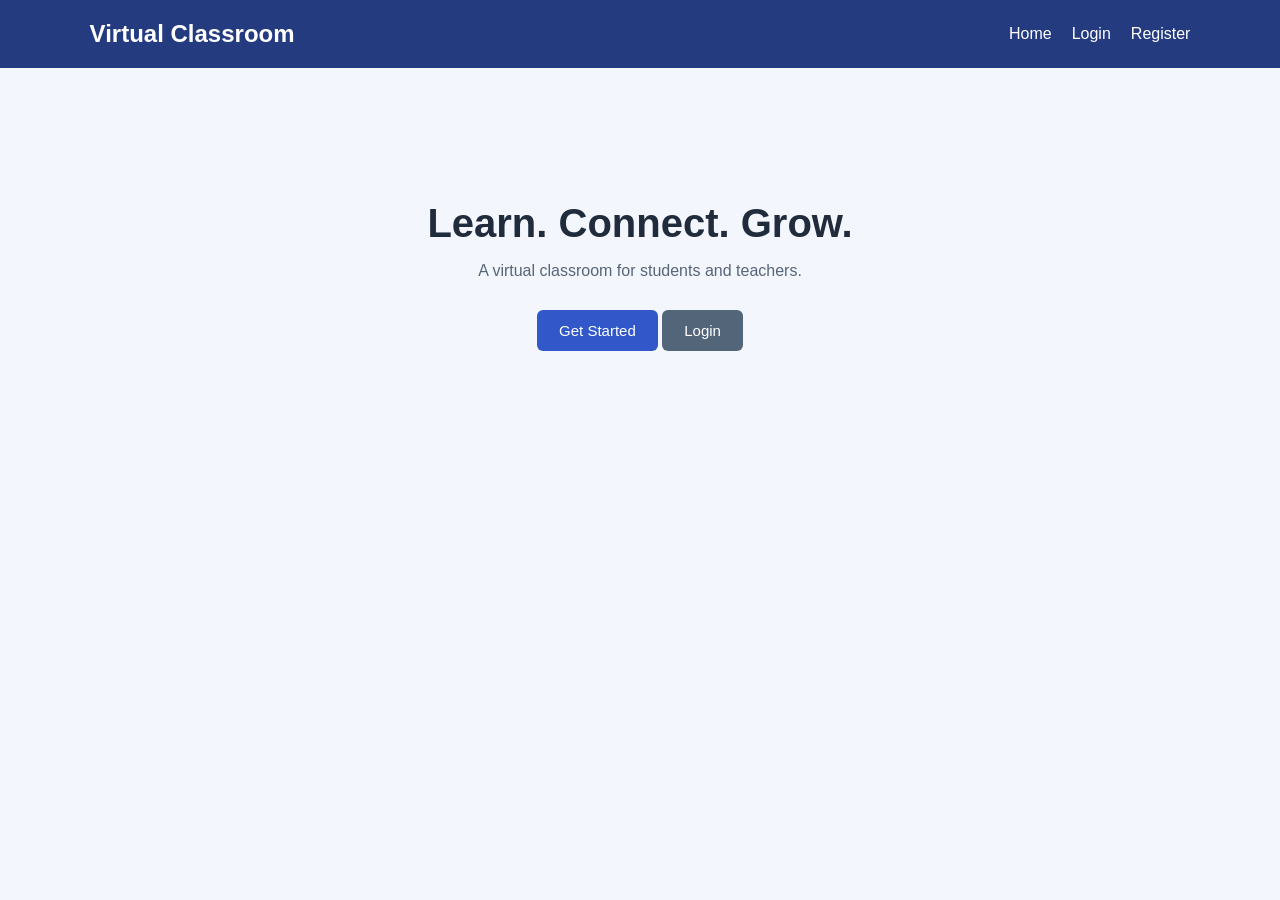
<file: index.html>
<!DOCTYPE html>
<html lang="en">
<head>
    <meta charset="UTF-8">
    <meta name="viewport" content="width=device-width, initial-scale=1.0">
    <title>Virtual Classroom Platform</title>
    <link rel="stylesheet" href="style.css">
</head>
<body>
    <header>
        <h1>Virtual Classroom</h1>
        <nav>
            <a href="index.html">Home</a>
            <a href="login.html">Login</a>
            <a href="register.html">Register</a>
        </nav>
    </header>

    <main class="hero">
        <h2>Learn. Connect. Grow.</h2>
        <p>A virtual classroom for students and teachers.</p>
        <a class="btn" href="register.html">Get Started</a>
        <a class="btn secondary" href="login.html">Login</a>
    </main>
</body>
</html>
</file>
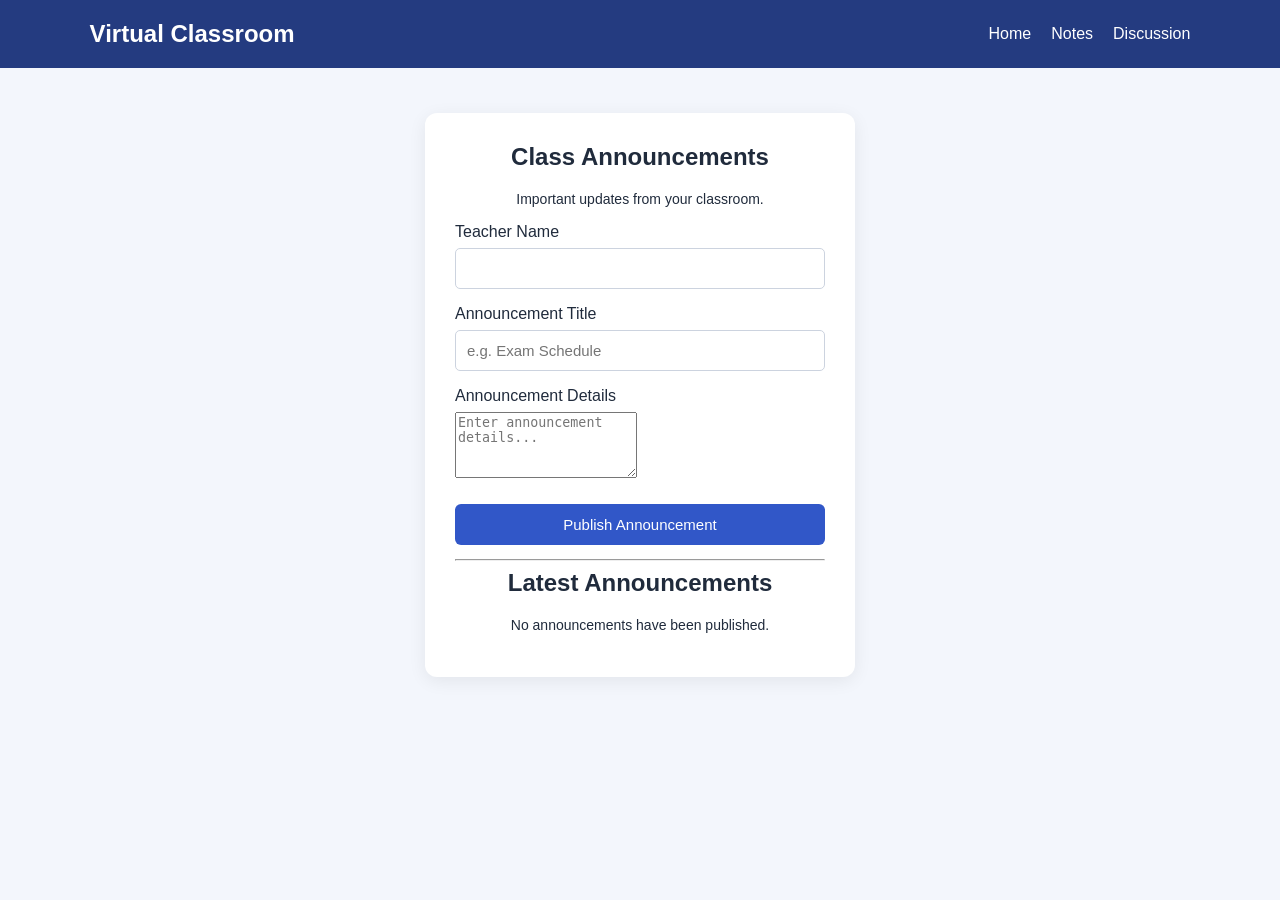
<file: announcements.html>
<!DOCTYPE html>
<html lang="en">
<head>
    <meta charset="UTF-8">
    <meta name="viewport" content="width=device-width, initial-scale=1.0">
    <title>Class Announcements - Virtual Classroom</title>
    <link rel="stylesheet" href="style.css">
</head>
<body>
    <header>
        <h1>Virtual Classroom</h1>
        <nav>
            <a href="index.html">Home</a>
            <a href="upload-notes.html">Notes</a>
            <a href="discussion.html">Discussion</a>
        </nav>
    </header>

    <main class="form-container">
        <h2>Class Announcements</h2>
        <p>Important updates from your classroom.</p>

        <form id="announcementForm">
            <label for="teacher">Teacher Name</label>
            <input id="teacher" type="text" required>

            <label for="title">Announcement Title</label>
            <input id="title" type="text"
                   placeholder="e.g. Exam Schedule" required>

            <label for="content">Announcement Details</label>
            <textarea id="content" rows="4"
                      placeholder="Enter announcement details..."
                      required></textarea>

            <button type="submit">Publish Announcement</button>
            <p id="message" role="status"></p>
        </form>

        <hr>
        <h2>Latest Announcements</h2>
        <div id="announcementList" aria-live="polite"></div>
    </main>

    <script>
        const form = document.getElementById("announcementForm");
        const announcementList =
            document.getElementById("announcementList");

        function getAnnouncements() {
            try {
                return JSON.parse(
                    localStorage.getItem("classAnnouncements") || "[]"
                );
            } catch {
                return [];
            }
        }

        function displayAnnouncements() {
            announcementList.replaceChildren();

            const announcements = getAnnouncements();

            if (announcements.length === 0) {
                const empty = document.createElement("p");
                empty.textContent = "No announcements have been published.";
                announcementList.appendChild(empty);
                return;
            }

            announcements.slice().reverse().forEach(function(item) {
                const card = document.createElement("section");
                card.style.border = "1px solid #ccd3df";
                card.style.padding = "15px";
                card.style.marginTop = "15px";
                card.style.borderRadius = "8px";

                const heading = document.createElement("h3");
                heading.textContent = item.title;

                const content = document.createElement("p");
                content.textContent = item.content;

                const teacher = document.createElement("p");
                teacher.textContent = "Posted by: " + item.teacher;

                const date = document.createElement("small");
                date.textContent = "Published: " + item.date;

                card.append(heading, content, teacher, date);
                announcementList.appendChild(card);
            });
        }

        form.addEventListener("submit", function(event) {
            event.preventDefault();

            const announcements = getAnnouncements();

            announcements.push({
                id: Date.now(),
                teacher: document.getElementById("teacher").value.trim(),
                title: document.getElementById("title").value.trim(),
                content: document.getElementById("content").value.trim(),
                date: new Date().toLocaleString()
            });

            try {
                localStorage.setItem(
                    "classAnnouncements",
                    JSON.stringify(announcements)
                );

                document.getElementById("message").textContent =
                    "Announcement published successfully!";

                form.reset();
                displayAnnouncements();
            } catch {
                document.getElementById("message").textContent =
                    "Unable to save announcement. Storage may be full.";
            }
        });

        displayAnnouncements();
    </script>
</body>
</html>
</file>
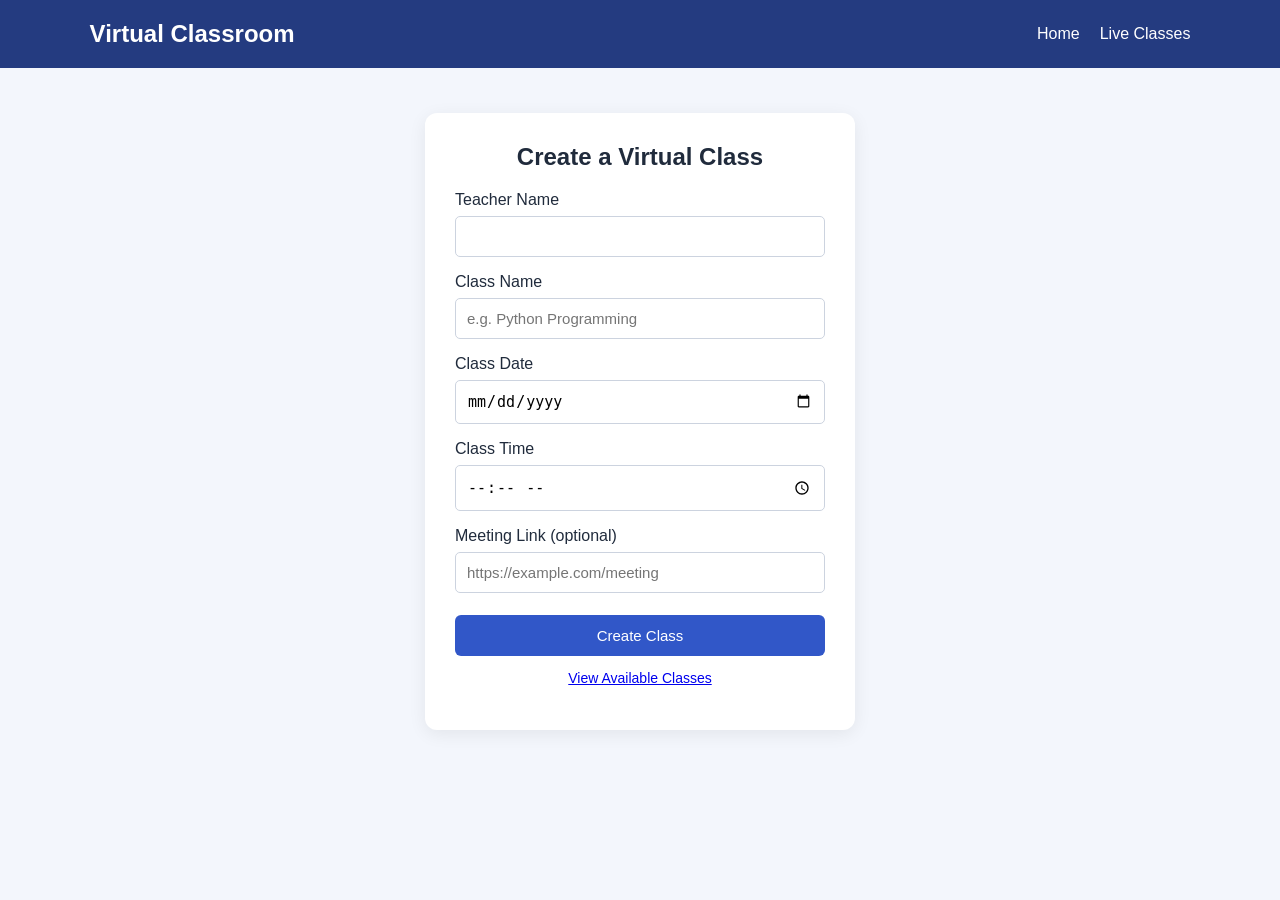
<file: create-class.html>
<!DOCTYPE html>
<html lang="en">
<head>
    <meta charset="UTF-8">
    <meta name="viewport" content="width=device-width, initial-scale=1.0">
    <title>Create Virtual Class</title>
    <link rel="stylesheet" href="style.css">
</head>
<body>
    <header>
        <h1>Virtual Classroom</h1>
        <nav>
            <a href="index.html">Home</a>
            <a href="live-class.html">Live Classes</a>
        </nav>
    </header>

    <main class="form-container">
        <h2>Create a Virtual Class</h2>

        <form id="classForm">
            <label for="teacher">Teacher Name</label>
            <input id="teacher" type="text" required>

            <label for="className">Class Name</label>
            <input id="className" type="text"
                   placeholder="e.g. Python Programming" required>

            <label for="date">Class Date</label>
            <input id="date" type="date" required>

            <label for="time">Class Time</label>
            <input id="time" type="time" required>

            <label for="meetingLink">Meeting Link (optional)</label>
            <input id="meetingLink" type="url"
                   placeholder="https://example.com/meeting">

            <button type="submit">Create Class</button>
            <p id="message"></p>
        </form>

        <p><a href="live-class.html">View Available Classes</a></p>
    </main>

    <script>
        const form = document.getElementById("classForm");

        form.addEventListener("submit", function(event) {
            event.preventDefault();

            const classroom = {
                id: Date.now(),
                teacher: document.getElementById("teacher").value.trim(),
                name: document.getElementById("className").value.trim(),
                date: document.getElementById("date").value,
                time: document.getElementById("time").value,
                link: document.getElementById("meetingLink").value.trim()
            };

            const classes = JSON.parse(
                localStorage.getItem("virtualClasses") || "[]"
            );

            classes.push(classroom);
            localStorage.setItem("virtualClasses", JSON.stringify(classes));

            document.getElementById("message").textContent =
                "Class created successfully!";

            form.reset();
        });
    </script>
</body>
</html>
</file>
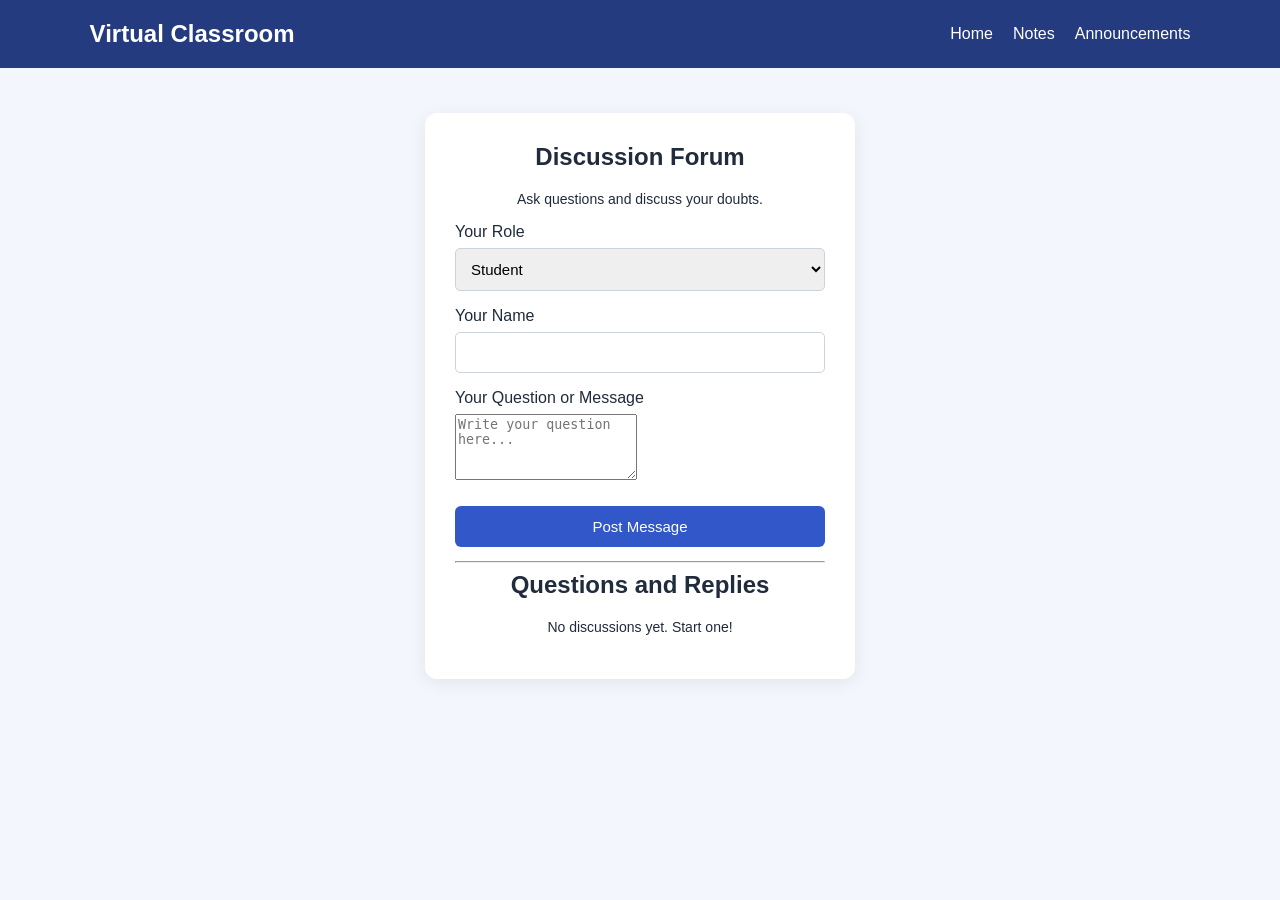
<file: discussion.html>
<!DOCTYPE html>
<html lang="en">
<head>
    <meta charset="UTF-8">
    <meta name="viewport" content="width=device-width, initial-scale=1.0">
    <title>Discussion Forum - Virtual Classroom</title>
    <link rel="stylesheet" href="style.css">
</head>
<body>
    <header>
        <h1>Virtual Classroom</h1>
        <nav>
            <a href="index.html">Home</a>
            <a href="upload-notes.html">Notes</a>
            <a href="announcements.html">Announcements</a>
        </nav>
    </header>

    <main class="form-container">
        <h2>Discussion Forum</h2>
        <p>Ask questions and discuss your doubts.</p>

        <form id="questionForm">
            <label for="role">Your Role</label>
            <select id="role" required>
                <option value="student">Student</option>
                <option value="teacher">Teacher</option>
            </select>

            <label for="author">Your Name</label>
            <input id="author" type="text" required>

            <label for="question">Your Question or Message</label>
            <textarea id="question" rows="4"
                      placeholder="Write your question here..."
                      required></textarea>

            <button type="submit">Post Message</button>
            <p id="message" role="status"></p>
        </form>

        <hr>
        <h2>Questions and Replies</h2>
        <div id="discussionList" aria-live="polite"></div>
    </main>

    <script>
        const questionForm = document.getElementById("questionForm");
        const discussionList = document.getElementById("discussionList");

        function getPosts() {
            try {
                return JSON.parse(
                    localStorage.getItem("classroomDiscussions") || "[]"
                );
            } catch {
                return [];
            }
        }

        function savePosts(posts) {
            localStorage.setItem(
                "classroomDiscussions",
                JSON.stringify(posts)
            );
        }

        questionForm.addEventListener("submit", function(event) {
            event.preventDefault();

            const posts = getPosts();

            posts.push({
                id: Date.now(),
                role: document.getElementById("role").value,
                author: document.getElementById("author").value.trim(),
                text: document.getElementById("question").value.trim(),
                replies: []
            });

            try {
                savePosts(posts);
                document.getElementById("message").textContent =
                    "Message posted successfully!";
                questionForm.reset();
                displayPosts();
            } catch {
                document.getElementById("message").textContent =
                    "Unable to save the message. Browser storage may be full.";
            }
        });

        function displayPosts() {
            discussionList.replaceChildren();
            const posts = getPosts();

            if (posts.length === 0) {
                const empty = document.createElement("p");
                empty.textContent = "No discussions yet. Start one!";
                discussionList.appendChild(empty);
                return;
            }

            posts.forEach(function(post) {
                const card = document.createElement("section");
                card.style.border = "1px solid #ccd3df";
                card.style.padding = "15px";
                card.style.marginTop = "15px";
                card.style.borderRadius = "8px";

                const heading = document.createElement("h3");
                heading.textContent =
                    post.author + " (" + post.role + ")";

                const text = document.createElement("p");
                text.textContent = post.text;

                card.append(heading, text);

                (post.replies || []).forEach(function(reply) {
                    const replyBox = document.createElement("p");
                    replyBox.textContent =
                        "Reply from " + reply.author + ": " + reply.text;
                    replyBox.style.marginLeft = "15px";
                    card.appendChild(replyBox);
                });

                const replyForm = document.createElement("form");

                const replyInput = document.createElement("input");
                replyInput.type = "text";
                replyInput.placeholder = "Write a reply...";
                replyInput.required = true;
                replyInput.setAttribute("aria-label", "Reply message");

                const nameInput = document.createElement("input");
                nameInput.type = "text";
                nameInput.placeholder = "Your name";
                nameInput.required = true;
                nameInput.setAttribute("aria-label", "Your name");

                const roleSelect = document.createElement("select");
                roleSelect.setAttribute("aria-label", "Replying as");

                [
                    ["teacher", "Teacher"],
                    ["student", "Student"]
                ].forEach(function(optionData) {
                    const option = document.createElement("option");
                    option.value = optionData[0];
                    option.textContent = optionData[1];
                    roleSelect.appendChild(option);
                });

                const replyButton = document.createElement("button");
                replyButton.type = "submit";
                replyButton.textContent = "Reply";

                replyForm.append(nameInput, roleSelect, replyInput, replyButton);

                replyForm.addEventListener("submit", function(event) {
                    event.preventDefault();

                    const currentPosts = getPosts();
                    const currentPost = currentPosts.find(
                        item => item.id === post.id
                    );

                    if (!currentPost) return;

                    currentPost.replies = currentPost.replies || [];
                    currentPost.replies.push({
                        author: nameInput.value.trim(),
                        role: roleSelect.value,
                        text: replyInput.value.trim()
                    });

                    try {
                        savePosts(currentPosts);
                        displayPosts();
                    } catch {
                        alert("Unable to save reply. Storage may be full.");
                    }
                });

                card.appendChild(replyForm);
                discussionList.appendChild(card);
            });
        }

        displayPosts();
    </script>
</body>
</html>
</file>
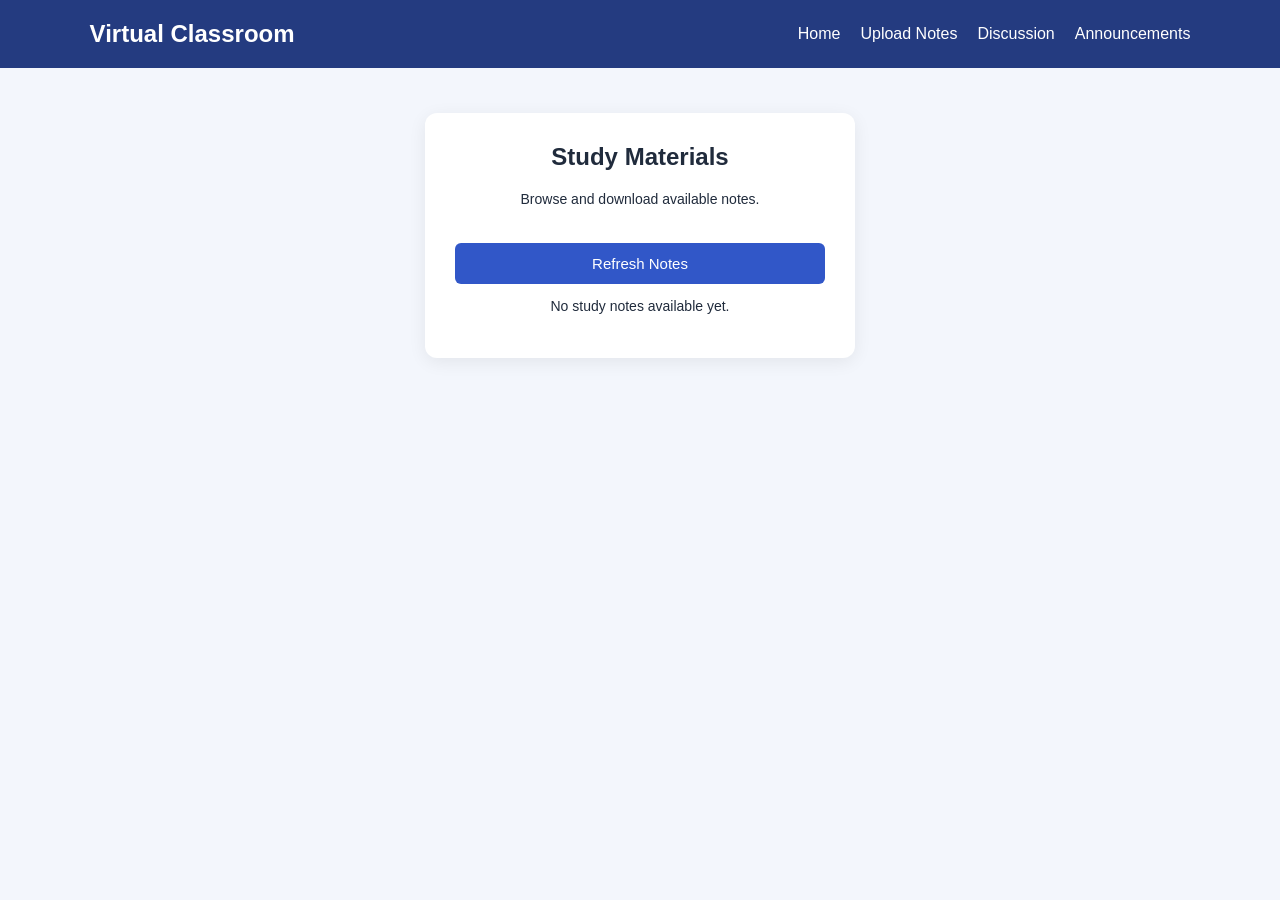
<file: download-notes.html>
<!DOCTYPE html>
<html lang="en">
<head>
    <meta charset="UTF-8">
    <meta name="viewport" content="width=device-width, initial-scale=1.0">
    <title>Download Notes - Virtual Classroom</title>
    <link rel="stylesheet" href="style.css">
</head>
<body>
    <header>
        <h1>Virtual Classroom</h1>
        <nav>
            <a href="index.html">Home</a>
            <a href="upload-notes.html">Upload Notes</a>
            <a href="discussion.html">Discussion</a>
            <a href="announcements.html">Announcements</a>
        </nav>
    </header>

    <main class="form-container">
        <h2>Study Materials</h2>
        <p>Browse and download available notes.</p>

        <button type="button" id="refreshButton">Refresh Notes</button>
        <div id="notesList" aria-live="polite"></div>
    </main>

    <script>
        const notesList = document.getElementById("notesList");

        function displayNotes() {
            notesList.replaceChildren();

            let notes;

            try {
                notes = JSON.parse(
                    localStorage.getItem("classroomNotes") || "[]"
                );
            } catch {
                notes = [];
            }

            if (notes.length === 0) {
                const empty = document.createElement("p");
                empty.textContent = "No study notes available yet.";
                notesList.appendChild(empty);
                return;
            }

            notes.forEach(function(note) {
                const card = document.createElement("section");
                card.style.border = "1px solid #ccd3df";
                card.style.padding = "15px";
                card.style.marginTop = "15px";
                card.style.borderRadius = "8px";

                const heading = document.createElement("h3");
                heading.textContent = note.title;

                const subject = document.createElement("p");
                subject.textContent = "Subject: " + note.subject;

                const fileName = document.createElement("p");
                fileName.textContent = "File: " + note.fileName;

                const download = document.createElement("a");
                download.href = note.fileData;
                download.download = note.fileName;
                download.textContent = "Download Notes";
                download.className = "btn";

                card.append(heading, subject, fileName, download);
                notesList.appendChild(card);
            });
        }

        document.getElementById("refreshButton")
            .addEventListener("click", displayNotes);

        displayNotes();
    </script>
</body>
</html>
</file>
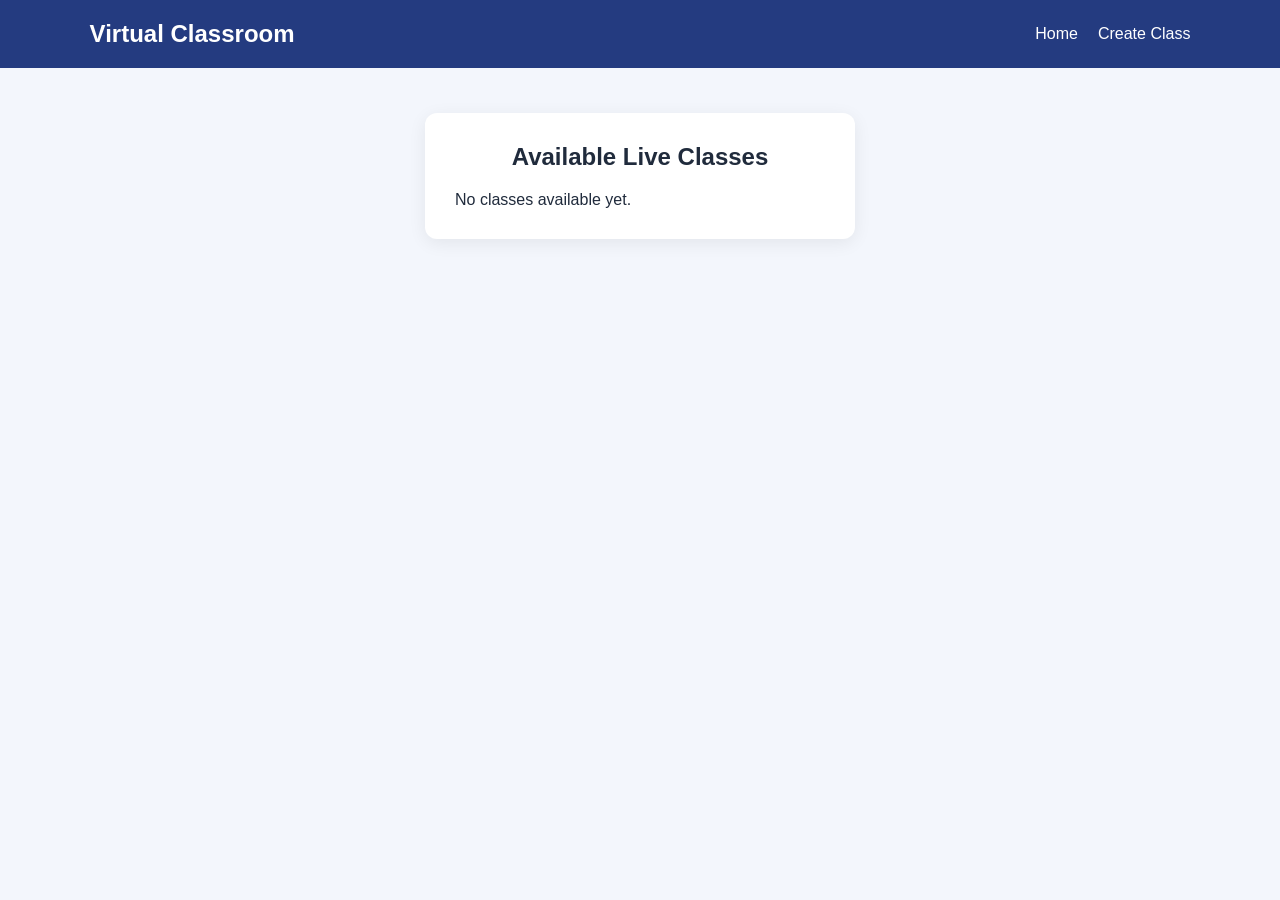
<file: live-class.html>
<!DOCTYPE html>
<html lang="en">
<head>
    <meta charset="UTF-8">
    <meta name="viewport" content="width=device-width, initial-scale=1.0">
    <title>Available Live Classes</title>
    <link rel="stylesheet" href="style.css">
</head>
<body>
    <header>
        <h1>Virtual Classroom</h1>
        <nav>
            <a href="index.html">Home</a>
            <a href="create-class.html">Create Class</a>
        </nav>
    </header>

    <main class="form-container">
        <h2>Available Live Classes</h2>
        <div id="classList"></div>
    </main>

    <script>
        function displayClasses() {
            const container = document.getElementById("classList");
            const classes = JSON.parse(
                localStorage.getItem("virtualClasses") || "[]"
            );

            container.replaceChildren();

            if (classes.length === 0) {
                container.textContent = "No classes available yet.";
                return;
            }

            classes.forEach(function(classroom) {
                const card = document.createElement("section");
                card.style.border = "1px solid #ccd3df";
                card.style.padding = "15px";
                card.style.marginBottom = "15px";
                card.style.borderRadius = "8px";

                const title = document.createElement("h3");
                title.textContent = classroom.name;

                const teacher = document.createElement("p");
                teacher.textContent = "Teacher: " + classroom.teacher;

                const dateTime = document.createElement("p");
                dateTime.textContent =
                    "Date: " + classroom.date +
                    " | Time: " + classroom.time;

                card.append(title, teacher, dateTime);

                if (classroom.link) {
                    const join = document.createElement("a");
                    join.href = classroom.link;
                    join.target = "_blank";
                    join.rel = "noopener noreferrer";
                    join.textContent = "Join Class";
                    join.className = "btn";
                    card.appendChild(join);
                } else {
                    const note = document.createElement("p");
                    note.textContent =
                        "No meeting link has been added yet.";
                    card.appendChild(note);
                }

                container.appendChild(card);
            });
        }

        displayClasses();
    </script>
</body>
</html>
</file>
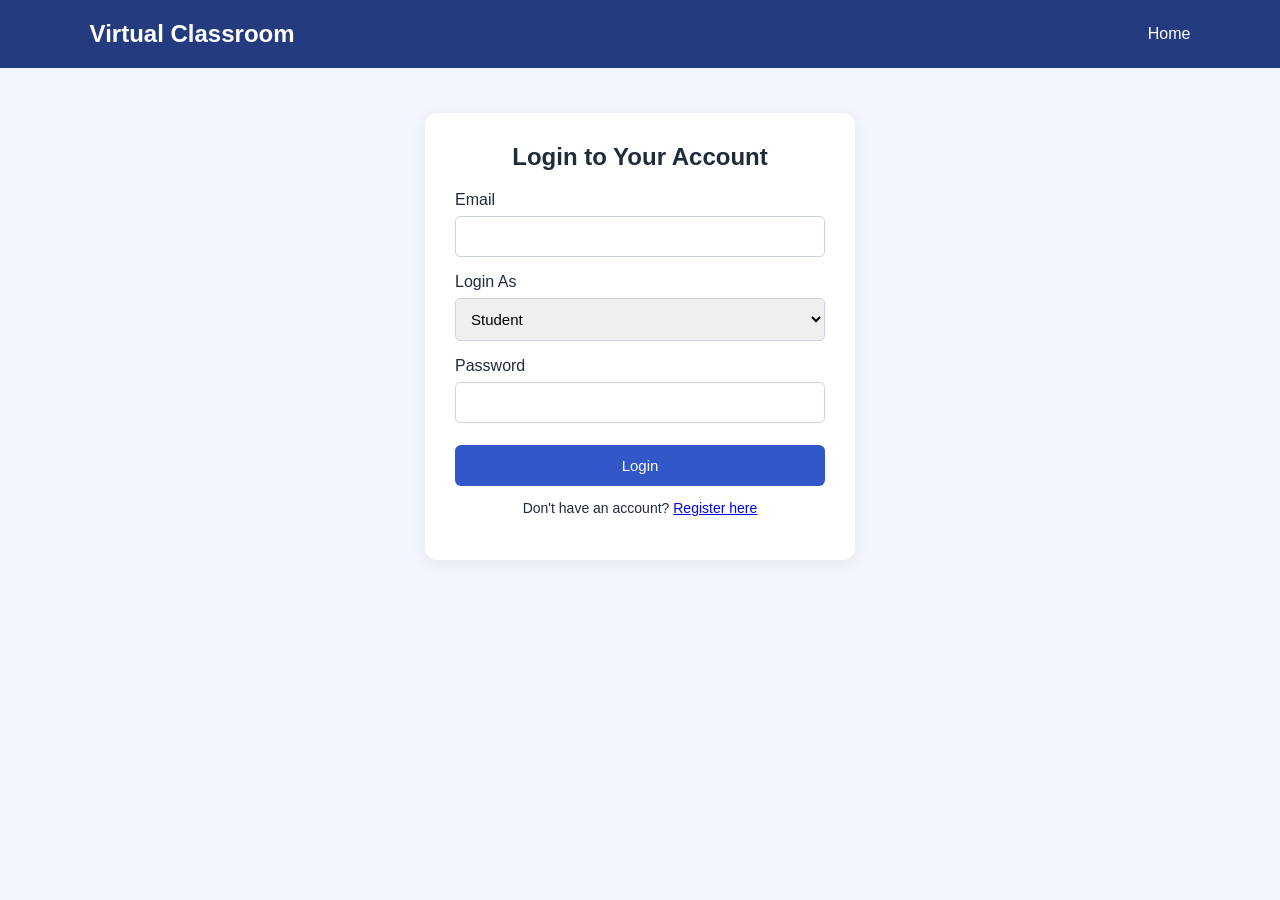
<file: login.html>
<!DOCTYPE html>
<html lang="en">
<head>
    <meta charset="UTF-8">
    <meta name="viewport" content="width=device-width, initial-scale=1.0">
    <title>Login - Virtual Classroom</title>
    <link rel="stylesheet" href="style.css">
</head>
<body>
    <header>
        <h1>Virtual Classroom</h1>
        <nav><a href="index.html">Home</a></nav>
    </header>

    <main class="form-container">
        <h2>Login to Your Account</h2>

        <form id="loginForm">
            <label for="email">Email</label>
            <input id="email" type="email" required>

            <label for="role">Login As</label>
            <select id="role" required>
                <option value="student">Student</option>
                <option value="teacher">Teacher</option>
            </select>

            <label for="password">Password</label>
            <input id="password" type="password" required>

            <button type="submit">Login</button>
            <p id="message"></p>
        </form>

        <p>Don't have an account? <a href="register.html">Register here</a></p>
    </main>

    <script>
        document.getElementById("loginForm")
            .addEventListener("submit", function(event) {
                event.preventDefault();

                document.getElementById("message").textContent =
                    "Login form submitted (demo only). Authentication is not implemented.";
            });
    </script>
</body>
</html>
</file>
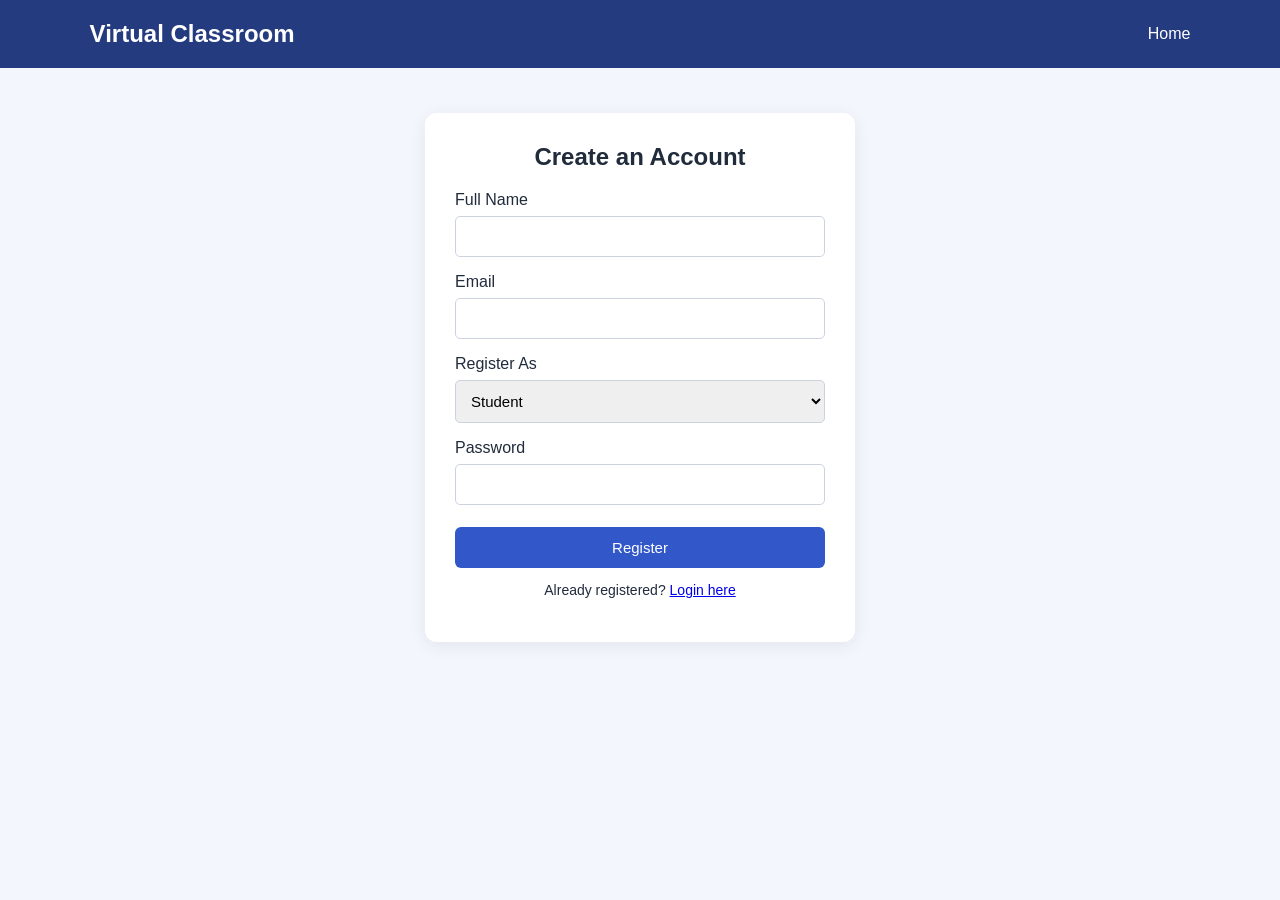
<file: register.html>
<!DOCTYPE html>
<html lang="en">
<head>
    <meta charset="UTF-8">
    <meta name="viewport" content="width=device-width, initial-scale=1.0">
    <title>Register - Virtual Classroom</title>
    <link rel="stylesheet" href="style.css">
</head>
<body>
    <header>
        <h1>Virtual Classroom</h1>
        <nav><a href="index.html">Home</a></nav>
    </header>

    <main class="form-container">
        <h2>Create an Account</h2>

        <form id="registerForm">
            <label for="name">Full Name</label>
            <input id="name" type="text" required>

            <label for="email">Email</label>
            <input id="email" type="email" required>

            <label for="role">Register As</label>
            <select id="role" required>
                <option value="student">Student</option>
                <option value="teacher">Teacher</option>
            </select>

            <label for="password">Password</label>
            <input id="password" type="password" required minlength="6">

            <button type="submit">Register</button>
            <p id="message"></p>
        </form>

        <p>Already registered? <a href="login.html">Login here</a></p>
    </main>

    <script>
        document.getElementById("registerForm")
            .addEventListener("submit", function(event) {
                event.preventDefault();

                document.getElementById("message").textContent =
                    "Registration form submitted successfully (demo only).";
            });
    </script>
</body>
</html>
</file>
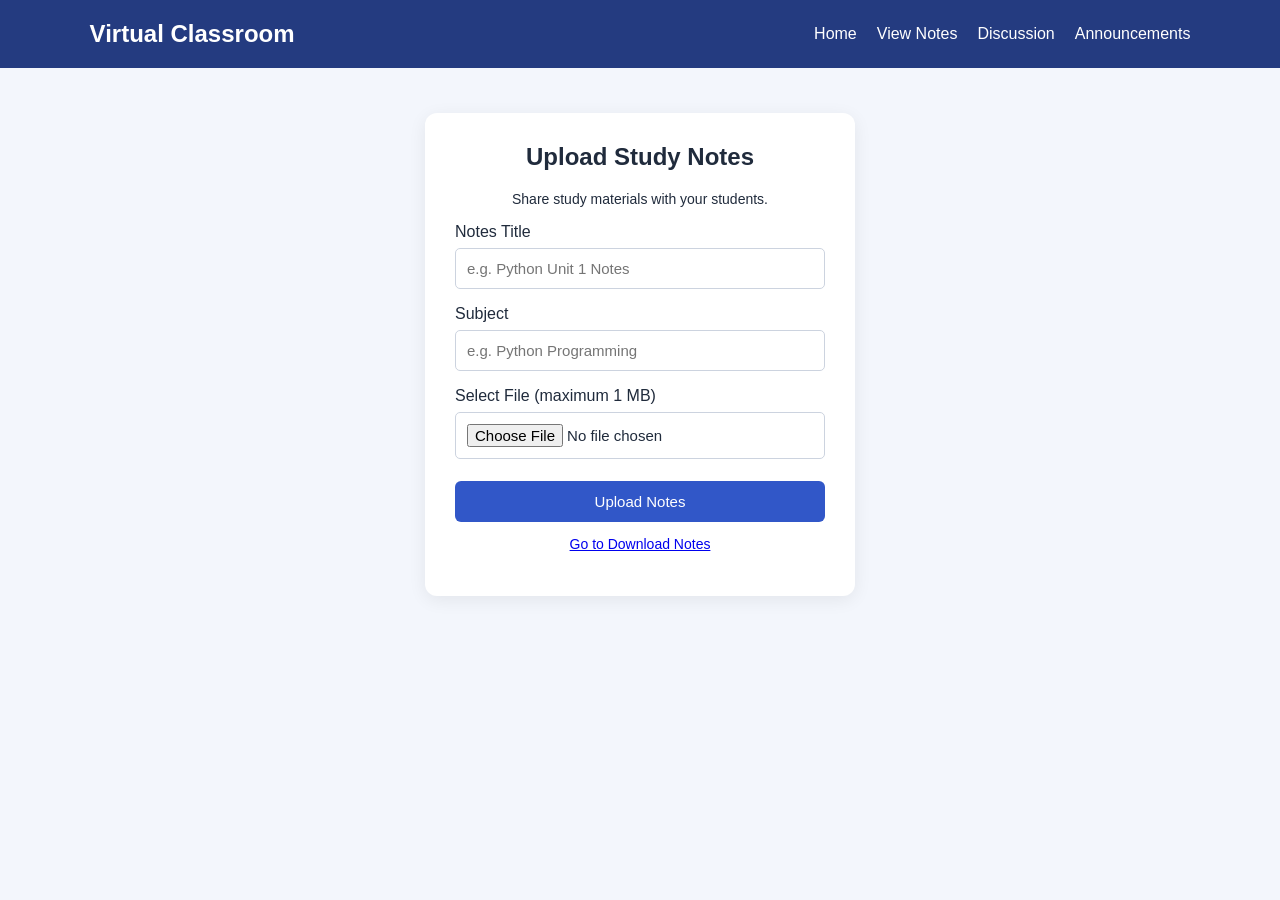
<file: upload-notes.html>
<!DOCTYPE html>
<html lang="en">
<head>
    <meta charset="UTF-8">
    <meta name="viewport" content="width=device-width, initial-scale=1.0">
    <title>Upload Notes - Virtual Classroom</title>
    <link rel="stylesheet" href="style.css">
</head>
<body>
    <header>
        <h1>Virtual Classroom</h1>
        <nav>
            <a href="index.html">Home</a>
            <a href="download-notes.html">View Notes</a>
            <a href="discussion.html">Discussion</a>
            <a href="announcements.html">Announcements</a>
        </nav>
    </header>

    <main class="form-container">
        <h2>Upload Study Notes</h2>
        <p>Share study materials with your students.</p>

        <form id="uploadForm">
            <label for="title">Notes Title</label>
            <input id="title" type="text"
                   placeholder="e.g. Python Unit 1 Notes" required>

            <label for="subject">Subject</label>
            <input id="subject" type="text"
                   placeholder="e.g. Python Programming" required>

            <label for="notesFile">Select File (maximum 1 MB)</label>
            <input id="notesFile" type="file" required>

            <button type="submit">Upload Notes</button>
            <p id="message" role="status"></p>
        </form>

        <p><a href="download-notes.html">Go to Download Notes</a></p>
    </main>

    <script>
        const form = document.getElementById("uploadForm");

        form.addEventListener("submit", function(event) {
            event.preventDefault();

            const title = document.getElementById("title").value.trim();
            const subject = document.getElementById("subject").value.trim();
            const file = document.getElementById("notesFile").files[0];
            const message = document.getElementById("message");

            if (!file) {
                message.textContent = "Please select a file.";
                return;
            }

            if (file.size > 1024 * 1024) {
                message.textContent =
                    "File is too large. Please select a file under 1 MB.";
                return;
            }

            const reader = new FileReader();

            reader.onload = function() {
                try {
                    const notes = JSON.parse(
                        localStorage.getItem("classroomNotes") || "[]"
                    );

                    notes.push({
                        id: Date.now(),
                        title: title,
                        subject: subject,
                        fileName: file.name,
                        fileType: file.type || "application/octet-stream",
                        fileData: reader.result
                    });

                    localStorage.setItem(
                        "classroomNotes",
                        JSON.stringify(notes)
                    );

                    message.textContent = "Notes uploaded successfully!";
                    form.reset();
                } catch (error) {
                    message.textContent =
                        "Browser storage is full. Try a smaller file.";
                }
            };

            reader.onerror = function() {
                message.textContent = "Unable to read this file.";
            };

            reader.readAsDataURL(file);
        });
    </script>
</body>
</html>
</file>
<file: style.css>
* {
    box-sizing: border-box;
}

body {
    margin: 0;
    font-family: Arial, sans-serif;
    background: #f3f6fc;
    color: #202b3c;
}

header {
    background: #243b80;
    color: white;
    padding: 20px 7%;
    display: flex;
    justify-content: space-between;
    align-items: center;
    flex-wrap: wrap;
    gap: 15px;
}

header h1 {
    margin: 0;
    font-size: 24px;
}

nav {
    display: flex;
    gap: 20px;
}

nav a {
    color: white;
    text-decoration: none;
}

.hero {
    text-align: center;
    padding: 100px 20px;
}

.hero h2 {
    font-size: 40px;
    margin-bottom: 15px;
}

.hero p {
    color: #586579;
    margin-bottom: 30px;
}

.btn,
button {
    display: inline-block;
    background: #3157c8;
    color: white;
    border: none;
    border-radius: 6px;
    padding: 12px 22px;
    text-decoration: none;
    cursor: pointer;
    font-size: 15px;
}

.secondary {
    background: #536579;
}

.form-container {
    max-width: 430px;
    margin: 45px auto;
    padding: 30px;
    background: white;
    border-radius: 12px;
    box-shadow: 0 4px 18px #00000012;
}

.form-container h2 {
    text-align: center;
    margin-top: 0;
}

label {
    display: block;
    margin: 16px 0 7px;
}

input,
select {
    width: 100%;
    padding: 11px;
    border: 1px solid #ccd3df;
    border-radius: 5px;
    font-size: 15px;
}

.form-container button {
    width: 100%;
    margin-top: 22px;
}

.form-container p {
    text-align: center;
    font-size: 14px;
}

#message {
    color: #243b80;
}

@media (max-width: 500px) {
    header {
        flex-direction: column;
    }

    .hero h2 {
        font-size: 30px;
    }

    .form-container {
        margin: 25px 15px;
    }
}
</file>
